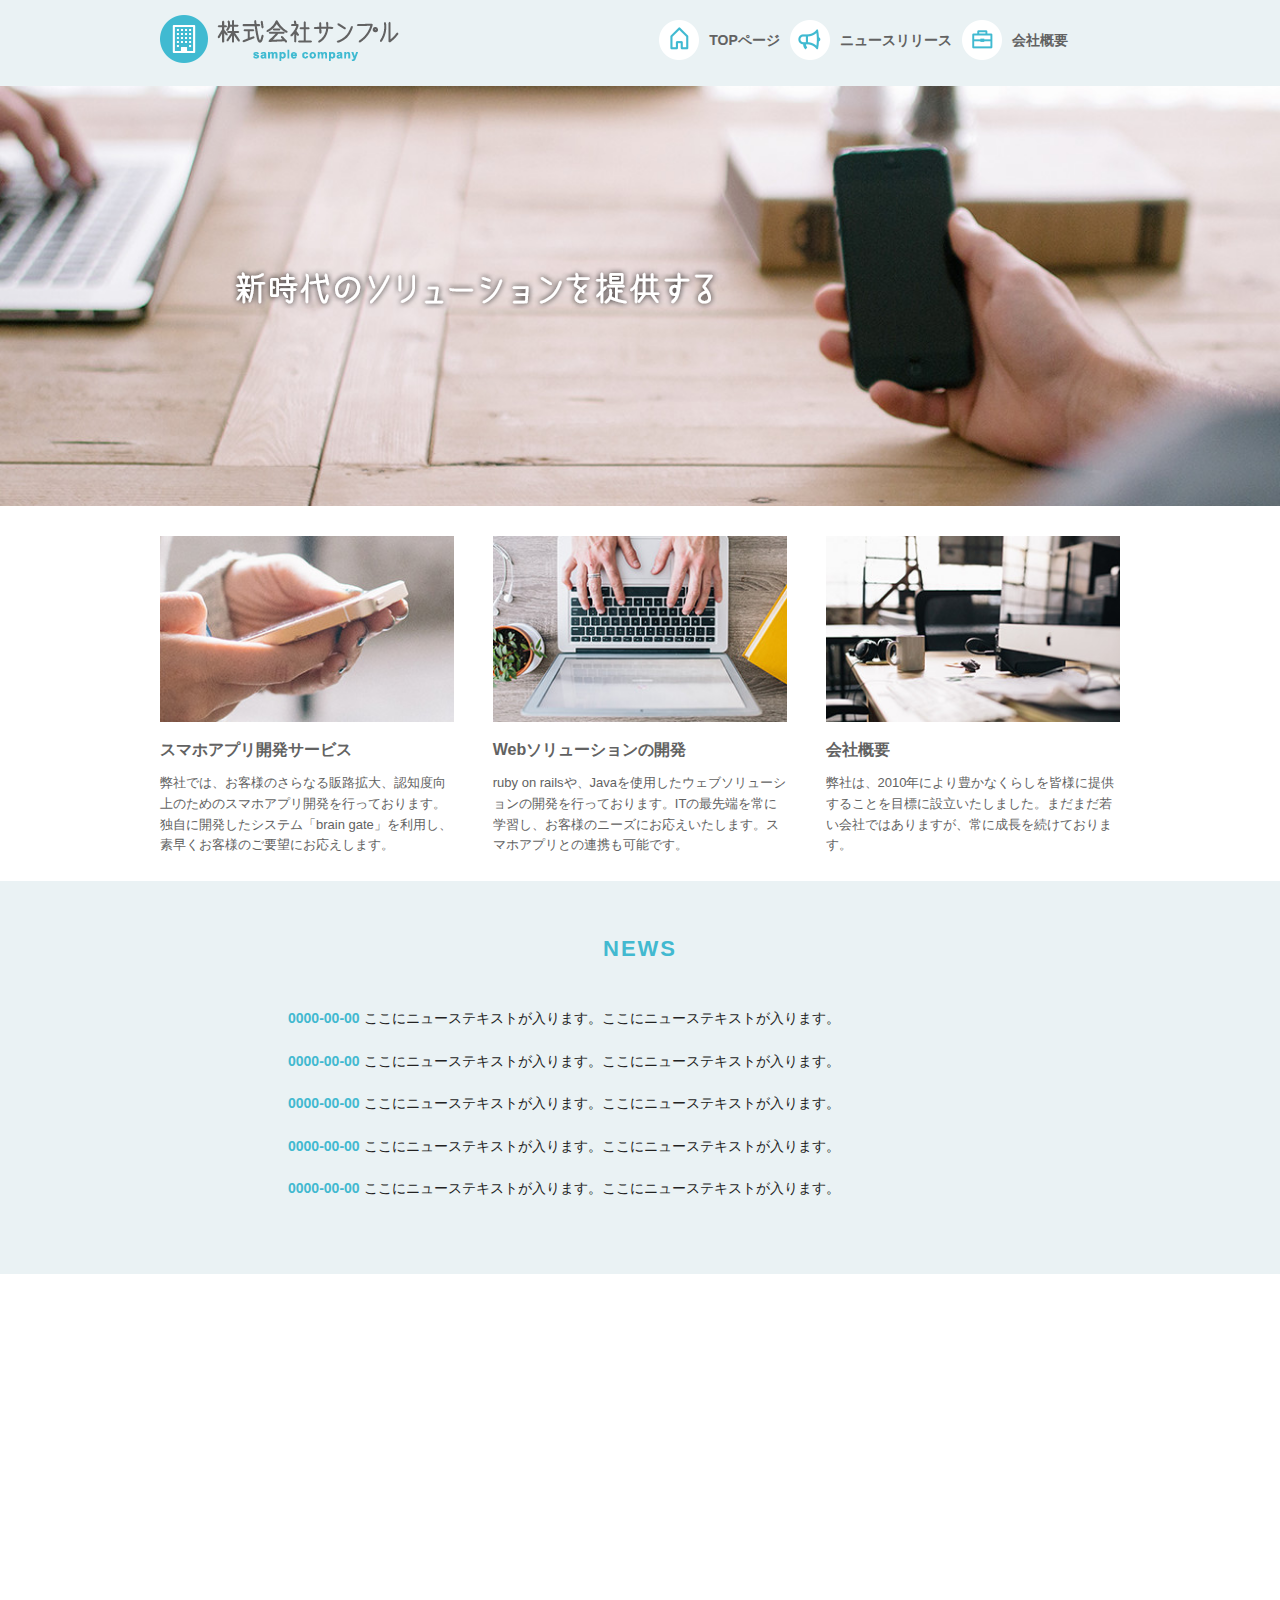
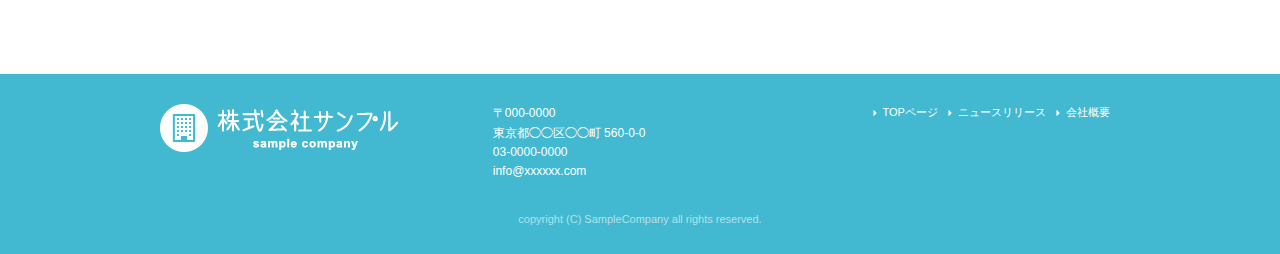
<file: index.html>
<!DOCTYPE html>
<html lang="ja">
<head>

  <!-- Basic Page Needs
  –––––––––––––––––––––––––––––––––––––––––––––––––– -->
  <meta charset="utf-8">
  <title>株式会社サンプル</title>
  <meta name="description" content="">
  <meta name="author" content="">

  <!-- Mobile Specific Metas
  –––––––––––––––––––––––––––––––––––––––––––––––––– -->
  <meta name="viewport" content="width=device-width, initial-scale=1">

  <!-- CSS
  –––––––––––––––––––––––––––––––––––––––––––––––––– -->
  <link rel="stylesheet" href="css/normalize.css">
  <link rel="stylesheet" href="css/skeleton.css">
  <link rel="stylesheet" href="css/sample.css">

  <!-- Favicon
  –––––––––––––––––––––––––––––––––––––––––––––––––– -->
  <link rel="icon" type="image/png" href="images/favicon.png">

</head>
<body>
  <header>
    <div id="header_in" class="container">
      <div class="row">
        <div class="six columns logo">
          
        <h1><a href="index.html"><img class="u-max-full-width" src="images/top/logo.png" alt="株式会社サンプル" srcset="images/top/logo@2x.png 2x" /></a></h1>
        
        </div>
        <div class="six columns navi">
      <div class="sp_navi">
        <img id="sp_navi_btn" class="u-max-full-width" src="images/top/sp_navi.png" alt="sp_navi" srcset="images/top/sp_navi@2x.png 2x" />

          <ul class="sp_navi_li">
            <li><a href="index.html">TOPページ</a></li>
            <li><a href="news.html">ニュースリリース</a></li>
            <li><a href="company.html">会社概要</a></li>
          </ul>
      </div>
          <!-- sp_navi -->
          
          <div class="pc_navi">
            
            <ul class="pc_navi_li">
              <li class="navi_toppage"><a href="index.html">TOPページ</a></li>
              <li class="navi_news"><a href="news.html">ニュースリリース</a></li>
              <li class="navi_company"><a href="company.html">会社概要</a></li>
            </ul>
            
          </div>
          <!-- pc_navi -->
        </div>
      </div>
      <!-- row -->
    </div>
    <!-- header_in -->
  </header>
  
  <div id="cover_area">
  <div class="container">
    <div class="twelve columns">
      <img class="u-max-full-width" src="images/top/cover_read.png" alt="新時代のソリューションを提供する" srcset="images/top/cover_read@2x.png 2x" />
    </div>
  </div>
</div>
<!-- #cover -->

<div id="service_area">

  <div class="container">
    <div class="row">

      <div class="four columns">

        <img class="u-max-full-width" src="images/top/service_01.jpg" alt="スマホアプリ開発サービス" srcset="images/top/service_01@2x.jpg 2x" />

        <div class="service_title">スマホアプリ開発サービス</div>
        <p>弊社では、お客様のさらなる販路拡大、認知度向上のためのスマホアプリ開発を行っております。独自に開発したシステム「brain gate」を利用し、素早くお客様のご要望にお応えします。</p>

      </div><!-- column -->
      <div class="four columns">

        <img class="u-max-full-width" src="images/top/service_02.jpg" alt="Webソリューションの開発" srcset="images/top/service_02@2x.jpg 2x" />

        <div class="service_title">Webソリューションの開発</div>
        <p>ruby on railsや、Javaを使用したウェブソリューションの開発を行っております。ITの最先端を常に学習し、お客様のニーズにお応えいたします。スマホアプリとの連携も可能です。</p>

      </div><!-- column -->
      <div class="four columns">

        <img class="u-max-full-width" src="images/top/service_03.jpg" alt="会社概要" srcset="images/top/service_03@2x.jpg 2x" />

        <div class="service_title">会社概要</div>
        <p>弊社は、2010年により豊かなくらしを皆様に提供することを目標に設立いたしました。まだまだ若い会社ではありますが、常に成長を続けております。</p>

      </div><!-- column -->

    </div>
  </div>

</div>
<!-- #service_area -->

<div id="news_area">

  <div class="container">
    <div class="row">

      <div class="twelve columns">

        <div class="news_title">NEWS</div>

        <ul class="news_lists">
          <li><span>0000-00-00</span> ここにニューステキストが入ります。ここにニューステキストが入ります。</li>
          <li><span>0000-00-00</span> ここにニューステキストが入ります。ここにニューステキストが入ります。</li>
          <li><span>0000-00-00</span> ここにニューステキストが入ります。ここにニューステキストが入ります。</li>
          <li><span>0000-00-00</span> ここにニューステキストが入ります。ここにニューステキストが入ります。</li>
          <li><span>0000-00-00</span> ここにニューステキストが入ります。ここにニューステキストが入ります。</li>
        </ul>

      </div>

    </div>
  </div>

</div>
<!-- #news_area -->

<div id="googlemap_area">

<script src="//maps.google.com/maps/api/js?sensor=true"></script>
<script type="text/javascript">
function googleMap() {
var latlng = new google.maps.LatLng(35.6694293,139.7189323);/* 座標 */
var myOptions = {
zoom: 16, /*拡大比率*/
center: latlng,
scrollwheel: false,
disableDoubleClickZoom: true,
draggable: false,
mapTypeControlOptions: { mapTypeIds: ['style', google.maps.MapTypeId.ROADMAP] }
};
var map = new google.maps.Map(document.getElementById('map1'), myOptions);
/*アイコン設定*/
var icon = new google.maps.MarkerImage('images/top/pin.png',/*画像url*/
new google.maps.Size(48,56),/*アイコンサイズ*/
new google.maps.Point(0,0)/*アイコン位置*/
);
var markerOptions = {
position: latlng,
map: map,
icon: icon,
title: '株式会社サンプル',/*タイトル*/
animation: google.maps.Animation.DROP/*アニメーション*/
};
var marker = new google.maps.Marker(markerOptions);
/*取得スタイルの貼り付け*/
var styleOptions = [
{
"stylers": [
{ "hue": '#	eaf2f4' }
]
}
];
var styledMapOptions = { name: '株式会社サンプル' }/*地図右上のタイトル*/
var sampleType = new google.maps.StyledMapType(styleOptions, styledMapOptions);
map.mapTypes.set('style', sampleType);
map.setMapTypeId('style');
};
google.maps.event.addDomListener(window, 'load', function() {
googleMap();
});
</script>
<div id="map1" style="width:100%; height:400px; margin:0 auto;"></div>

</div>
<!-- #googlemap_area -->

<footer>
  <div class="container">
    <div class="row">
      <div class="four columns sp">
        <img class="u-max-full-width" src="images/top/footer_logo.png" alt="株式会社サンプル" srcset="images/top/footer_logo@2x.png 2x" />
      </div>
      <!-- columns -->
      <div class="four columns foot_address sp">
        〒000-0000<br />
        東京都◯◯区◯◯町 560-0-0<br />
        03-0000-0000<br />
        info@xxxxxx.com
      </div>
      <!-- columns -->
      <div class="four columns">
        <ul class="foot_navi">
          <li><a href="">TOPページ</a></li>
          <li><a href="">ニュースリリース</a></li>
          <li><a href="">会社概要</a></li>
        </ul>
      </div>
      <!-- columns -->
    </div>
    <!-- row -->

    <div class="row">
      <div class="twelve columns sp">
        <p class="copy">copyright (C) SampleCompany all rights reserved.</p>
      </div>
      <!-- columns -->
    </div>
    <!-- row -->
  </div>
</footer>
<!-- //footer -->

<script type="text/javascript" src="//ajax.googleapis.com/ajax/libs/jquery/1.10.2/jquery.min.js"></script>

<script>
  $(function(){
    $(document).ready(function(){

      $("#sp_navi_btn").click(function () {
        $(this).next().slideToggle();
      });

    });
  });
</script>

</body>
</html>
</file>
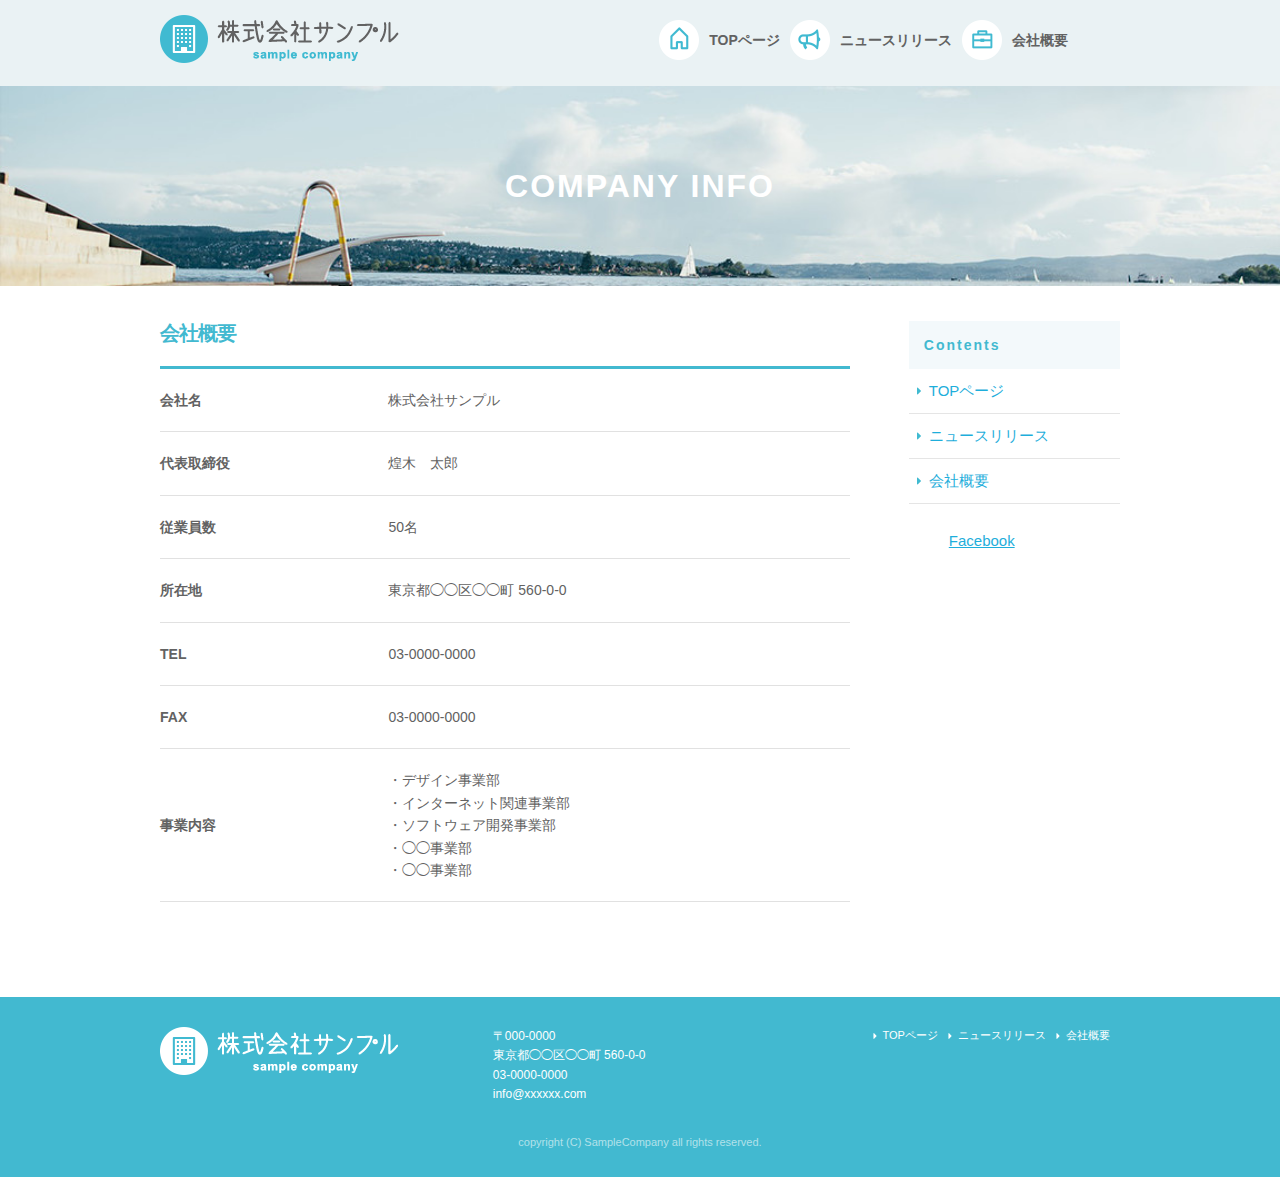
<file: company.html>
<!DOCTYPE html>
<html lang="ja">
<head>

  <!-- Basic Page Needs
  –––––––––––––––––––––––––––––––––––––––––––––––––– -->
  <meta charset="utf-8">
  <title>COMPANY INFO | 株式会社サンプル</title>
  <meta name="description" content="">
  <meta name="author" content="">

  <!-- Mobile Specific Metas
  –––––––––––––––––––––––––––––––––––––––––––––––––– -->
  <meta name="viewport" content="width=device-width, initial-scale=1">

  <!-- CSS
  –––––––––––––––––––––––––––––––––––––––––––––––––– -->
  <link rel="stylesheet" href="css/normalize.css">
  <link rel="stylesheet" href="css/skeleton.css">
  <link rel="stylesheet" href="css/sample.css">

  <!-- Favicon
  –––––––––––––––––––––––––––––––––––––––––––––––––– -->
  <link rel="icon" type="image/png" href="images/favicon.png">

</head>
<body>
    
  <div id="fb-root"></div>
  <script>(function(d, s, id) {
    var js, fjs = d.getElementsByTagName(s)[0];
    if (d.getElementById(id)) return;
    js = d.createElement(s); js.id = id;
    js.src = "//connect.facebook.net/ja_JP/sdk.js#xfbml=1&version=v2.6";
    fjs.parentNode.insertBefore(js, fjs);
  }(document, 'script', 'facebook-jssdk'));</script>
  
    <header>
    <div id="header_in" class="container">
      <div class="row">
        <div class="six columns logo">
          
        <h1><a href="index.html"><img class="u-max-full-width" src="images/top/logo.png" alt="株式会社サンプル" srcset="images/top/logo@2x.png 2x" /></a></h1>
        
        </div>
        <div class="six columns navi">
      <div class="sp_navi">
        <img id="sp_navi_btn" class="u-max-full-width" src="images/top/sp_navi.png" alt="sp_navi" srcset="images/top/sp_navi@2x.png 2x" />

          <ul class="sp_navi_li">
            <li><a href="index.html">TOPページ</a></li>
            <li><a href="news.html">ニュースリリース</a></li>
            <li><a href="company.html">会社概要</a></li>
          </ul>
      </div>
          <!-- sp_navi -->
          
          <div class="pc_navi">
            
            <ul class="pc_navi_li">
              <li class="navi_toppage"><a href="index.html">TOPページ</a></li>
              <li class="navi_news"><a href="news.html">ニュースリリース</a></li>
              <li class="navi_company"><a href="company.html">会社概要</a></li>
            </ul>
            
          </div>
          <!-- pc_navi -->
        </div>
      </div>
      <!-- row -->
    </div>
    <!-- header_in -->        
    </header>
    
    <div id="sub_cover">
        <div class="container">
            <div class="twelve columns">
                <h2>COMPANY INFO</h2>
            </div>
        </div>
        
    </div>
    <!-- sub_cover-->
    
    <div id="contents">
        <div class="container">
            <div class="row">
                
                <div id="main" class="nine columns">
                    <h2 class="company_title">会社概要</h2>
                    
            <table class="u-full-width">
              <tr>
                <th>会社名</th>
                <td>株式会社サンプル</td>
              </tr>
              <tr>
                <th>代表取締役</th>
                <td>煌木　太郎</td>
              </tr>
              <tr>
                <th>従業員数</th>
                <td>50名</td>
              </tr>
              <tr>
                <th>所在地</th>
                <td>東京都◯◯区◯◯町 560-0-0</td>
              </tr>
              <tr>
                <th>TEL</th>
                <td>03-0000-0000</td>
              </tr>
              <tr>
                <th>FAX</th>
                <td>03-0000-0000</td>
              </tr>
              <tr>
                <th>事業内容</th>
                <td>
                  ・デザイン事業部<br />
                  ・インターネット関連事業部<br />
                  ・ソフトウェア開発事業部<br />
                  ・◯◯事業部<br />
                  ・◯◯事業部
                </td>
              </tr>
            </table>
                    
                </div><!-- news -->
                
                <div id="sidebar" class="three columns">
                    <div class="pc_sidemenu">
                        <h3>Contents</h3>
                        <ul>
                            <li><a href="index.html">TOPページ</a></li>
                            <li><a href="news.html">ニュースリリース</a></li>
                            <li><a href="company.html">会社概要</a></li>
                        </ul>
                    </div>
                    
                    <div class="fb-page" data-href="https://www.facebook.com/facebook" data-tabs="timeline" data-height="300" data-small-header="false" data-adapt-container-width="true" data-hide-cover="false" data-show-facepile="false"><div class="fb-xfbml-parse-ignore"><blockquote cite="https://www.facebook.com/facebook"><a href="https://www.facebook.com/facebook">Facebook</a></blockquote></div></div>
                    
                </div>
                
            </div>
        </div>
        
    </div>
    <!-- contents -->
    
<footer>
  <div class="container">
    <div class="row">
      <div class="four columns sp">
        <img class="u-max-full-width" src="images/top/footer_logo.png" alt="株式会社サンプル" srcset="images/top/footer_logo@2x.png 2x" />
      </div>
      <!-- columns -->
      <div class="four columns foot_address sp">
        〒000-0000<br />
        東京都◯◯区◯◯町 560-0-0<br />
        03-0000-0000<br />
        info@xxxxxx.com
      </div>
      <!-- columns -->
      <div class="four columns">
        <ul class="foot_navi">
          <li><a href="">TOPページ</a></li>
          <li><a href="">ニュースリリース</a></li>
          <li><a href="">会社概要</a></li>
        </ul>
      </div>
      <!-- columns -->
    </div>
    <!-- row -->

    <div class="row">
      <div class="twelve columns sp">
        <p class="copy">copyright (C) SampleCompany all rights reserved.</p>
      </div>
      <!-- columns -->
    </div>
    <!-- row -->
  </div>
</footer>
<!-- //footer -->

<script type="text/javascript" src="//ajax.googleapis.com/ajax/libs/jquery/1.10.2/jquery.min.js"></script>

<script>
  $(function(){
    $(document).ready(function(){

      $("#sp_navi_btn").click(function () {
        $(this).next().slideToggle();
      });

    });
  });
</script>

</body>
</html>
</file>
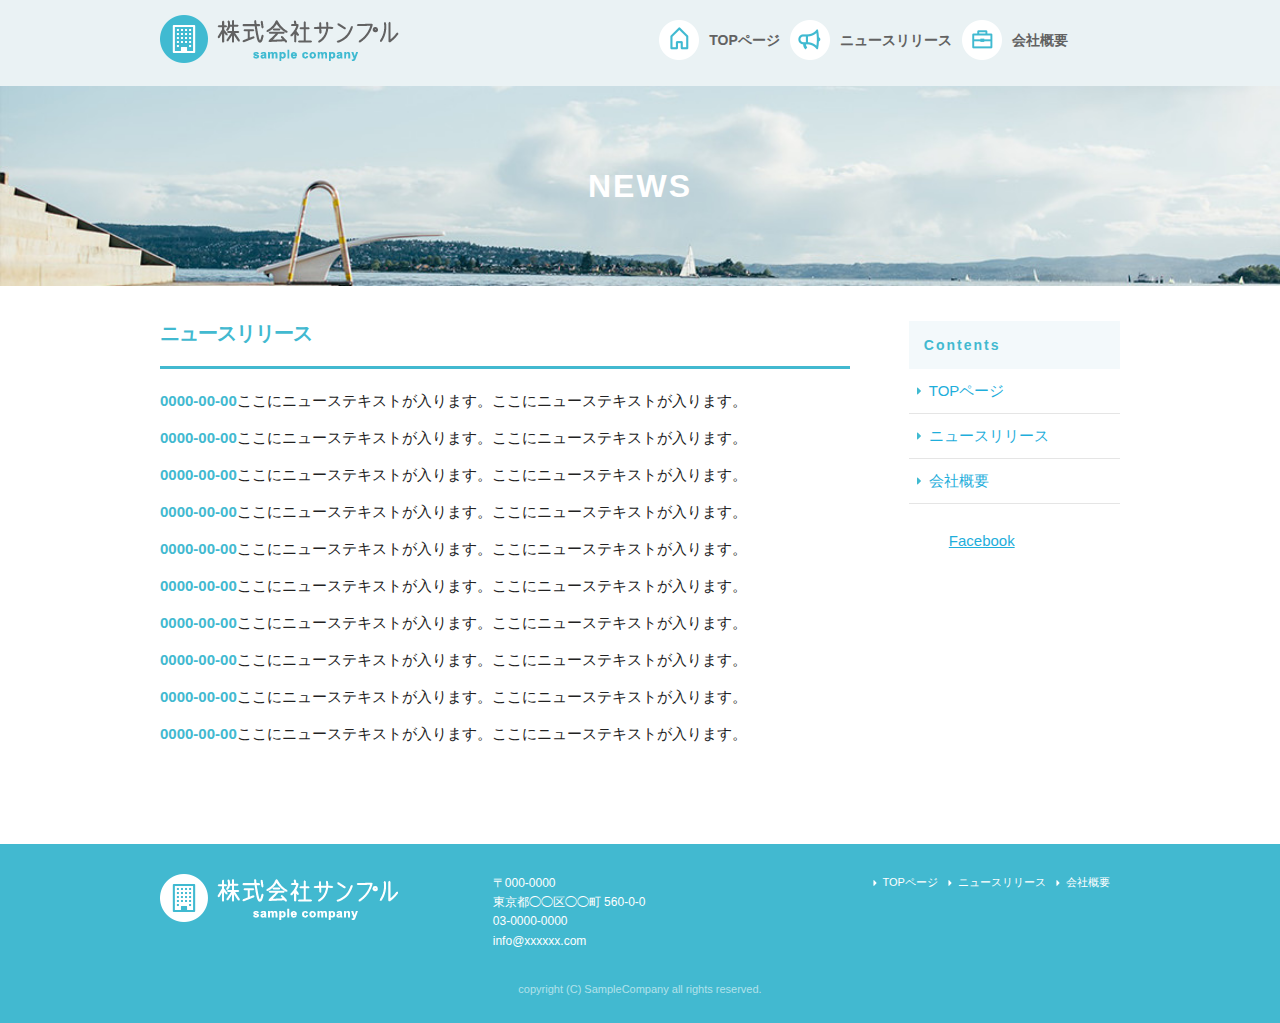
<file: news.html>
<!DOCTYPE html>
<html lang="ja">
<head>

  <!-- Basic Page Needs
  –––––––––––––––––––––––––––––––––––––––––––––––––– -->
  <meta charset="utf-8">
  <title>NEWS | 株式会社サンプル</title>
  <meta name="description" content="">
  <meta name="author" content="">

  <!-- Mobile Specific Metas
  –––––––––––––––––––––––––––––––––––––––––––––––––– -->
  <meta name="viewport" content="width=device-width, initial-scale=1">

  <!-- CSS
  –––––––––––––––––––––––––––––––––––––––––––––––––– -->
  <link rel="stylesheet" href="css/normalize.css">
  <link rel="stylesheet" href="css/skeleton.css">
  <link rel="stylesheet" href="css/sample.css">

  <!-- Favicon
  –––––––––––––––––––––––––––––––––––––––––––––––––– -->
  <link rel="icon" type="image/png" href="images/favicon.png">

</head>
<body>
    
  <div id="fb-root"></div>
  <script>(function(d, s, id) {
    var js, fjs = d.getElementsByTagName(s)[0];
    if (d.getElementById(id)) return;
    js = d.createElement(s); js.id = id;
    js.src = "//connect.facebook.net/ja_JP/sdk.js#xfbml=1&version=v2.6";
    fjs.parentNode.insertBefore(js, fjs);
  }(document, 'script', 'facebook-jssdk'));</script>
  
    <header>
    <div id="header_in" class="container">
      <div class="row">
        <div class="six columns logo">
          
        <h1><a href="index.html"><img class="u-max-full-width" src="images/top/logo.png" alt="株式会社サンプル" srcset="images/top/logo@2x.png 2x" /></a></h1>
        
        </div>
        <div class="six columns navi">
      <div class="sp_navi">
        <img id="sp_navi_btn" class="u-max-full-width" src="images/top/sp_navi.png" alt="sp_navi" srcset="images/top/sp_navi@2x.png 2x" />

          <ul class="sp_navi_li">
            <li><a href="index.html">TOPページ</a></li>
            <li><a href="news.html">ニュースリリース</a></li>
            <li><a href="company.html">会社概要</a></li>
          </ul>
      </div>
          <!-- sp_navi -->
          
          <div class="pc_navi">
            
            <ul class="pc_navi_li">
              <li class="navi_toppage"><a href="index.html">TOPページ</a></li>
              <li class="navi_news"><a href="news.html">ニュースリリース</a></li>
              <li class="navi_company"><a href="company.html">会社概要</a></li>
            </ul>
            
          </div>
          <!-- pc_navi -->
        </div>
      </div>
      <!-- row -->
    </div>
    <!-- header_in -->        
    </header>
    
    <div id="sub_cover">
        <div class="container">
            <div class="twelve columns">
                <h2>NEWS</h2>
            </div>
        </div>
        
    </div>
    <!-- sub_cover-->
    
    <div id="contents">
        <div class="container">
            <div class="row">
                
                <div id="main" class="nine columns">
                    <h2>ニュースリリース</h2>
                    <ul class="news_li">
                        <li><span>0000-00-00</span>ここにニューステキストが入ります。ここにニューステキストが入ります。</li>
                        <li><span>0000-00-00</span>ここにニューステキストが入ります。ここにニューステキストが入ります。</li>
                        <li><span>0000-00-00</span>ここにニューステキストが入ります。ここにニューステキストが入ります。</li>
                        <li><span>0000-00-00</span>ここにニューステキストが入ります。ここにニューステキストが入ります。</li>
                        <li><span>0000-00-00</span>ここにニューステキストが入ります。ここにニューステキストが入ります。</li>
                        <li><span>0000-00-00</span>ここにニューステキストが入ります。ここにニューステキストが入ります。</li>
                        <li><span>0000-00-00</span>ここにニューステキストが入ります。ここにニューステキストが入ります。</li>
                        <li><span>0000-00-00</span>ここにニューステキストが入ります。ここにニューステキストが入ります。</li>
                        <li><span>0000-00-00</span>ここにニューステキストが入ります。ここにニューステキストが入ります。</li>
                        <li><span>0000-00-00</span>ここにニューステキストが入ります。ここにニューステキストが入ります。</li>
                    </ul>
                </div><!-- news -->
                
                <div id="sidebar" class="three columns">
                    <div class="pc_sidemenu">
                        <h3>Contents</h3>
                        <ul>
                            <li><a href="index.html">TOPページ</a></li>
                            <li><a href="news.html">ニュースリリース</a></li>
                            <li><a href="company.html">会社概要</a></li>
                        </ul>
                    </div>
                    
                    <div class="fb-page" data-href="https://www.facebook.com/facebook" data-tabs="timeline" data-height="300" data-small-header="false" data-adapt-container-width="true" data-hide-cover="false" data-show-facepile="false"><div class="fb-xfbml-parse-ignore"><blockquote cite="https://www.facebook.com/facebook"><a href="https://www.facebook.com/facebook">Facebook</a></blockquote></div></div>
                    
                </div>
                
            </div>
        </div>
        
    </div>
    <!-- contents -->
    
<footer>
  <div class="container">
    <div class="row">
      <div class="four columns sp">
        <img class="u-max-full-width" src="images/top/footer_logo.png" alt="株式会社サンプル" srcset="images/top/footer_logo@2x.png 2x" />
      </div>
      <!-- columns -->
      <div class="four columns foot_address sp">
        〒000-0000<br />
        東京都◯◯区◯◯町 560-0-0<br />
        03-0000-0000<br />
        info@xxxxxx.com
      </div>
      <!-- columns -->
      <div class="four columns">
        <ul class="foot_navi">
          <li><a href="">TOPページ</a></li>
          <li><a href="">ニュースリリース</a></li>
          <li><a href="">会社概要</a></li>
        </ul>
      </div>
      <!-- columns -->
    </div>
    <!-- row -->

    <div class="row">
      <div class="twelve columns sp">
        <p class="copy">copyright (C) SampleCompany all rights reserved.</p>
      </div>
      <!-- columns -->
    </div>
    <!-- row -->
  </div>
</footer>
<!-- //footer -->

<script type="text/javascript" src="//ajax.googleapis.com/ajax/libs/jquery/1.10.2/jquery.min.js"></script>

<script>
  $(function(){
    $(document).ready(function(){

      $("#sp_navi_btn").click(function () {
        $(this).next().slideToggle();
      });

    });
  });
</script>

</body>
</html>
</file>
<file: css/skeleton.css>
/*
* Skeleton V2.0.4
* Copyright 2014, Dave Gamache
* www.getskeleton.com
* Free to use under the MIT license.
* http://www.opensource.org/licenses/mit-license.php
* 12/29/2014
*/


/* Table of contents
––––––––––––––––––––––––––––––––––––––––––––––––––
- Grid
- Base Styles
- Typography
- Links
- Buttons
- Forms
- Lists
- Code
- Tables
- Spacing
- Utilities
- Clearing
- Media Queries
*/


/* Grid
–––––––––––––––––––––––––––––––––––––––––––––––––– */
.container {
  position: relative;
  width: 100%;
  max-width: 960px;
  margin: 0 auto;
  padding: 0 20px;
  box-sizing: border-box; }
.column,
.columns {
  width: 100%;
  float: left;
  box-sizing: border-box; }

/* For devices larger than 400px */
@media (min-width: 400px) {
  .container {
    width: 85%;
    padding: 0; }
}

/* For devices larger than 550px */
@media (min-width: 550px) {
  .container {
    width: 80%; }
  .column,
  .columns {
    margin-left: 4%; }
  .column:first-child,
  .columns:first-child {
    margin-left: 0; }

  .one.column,
  .one.columns                    { width: 4.66666666667%; }
  .two.columns                    { width: 13.3333333333%; }
  .three.columns                  { width: 22%;            }
  .four.columns                   { width: 30.6666666667%; }
  .five.columns                   { width: 39.3333333333%; }
  .six.columns                    { width: 48%;            }
  .seven.columns                  { width: 56.6666666667%; }
  .eight.columns                  { width: 65.3333333333%; }
  .nine.columns                   { width: 74.0%;          }
  .ten.columns                    { width: 82.6666666667%; }
  .eleven.columns                 { width: 91.3333333333%; }
  .twelve.columns                 { width: 100%; margin-left: 0; }

  .one-third.column               { width: 30.6666666667%; }
  .two-thirds.column              { width: 65.3333333333%; }

  .one-half.column                { width: 48%; }

  /* Offsets */
  .offset-by-one.column,
  .offset-by-one.columns          { margin-left: 8.66666666667%; }
  .offset-by-two.column,
  .offset-by-two.columns          { margin-left: 17.3333333333%; }
  .offset-by-three.column,
  .offset-by-three.columns        { margin-left: 26%;            }
  .offset-by-four.column,
  .offset-by-four.columns         { margin-left: 34.6666666667%; }
  .offset-by-five.column,
  .offset-by-five.columns         { margin-left: 43.3333333333%; }
  .offset-by-six.column,
  .offset-by-six.columns          { margin-left: 52%;            }
  .offset-by-seven.column,
  .offset-by-seven.columns        { margin-left: 60.6666666667%; }
  .offset-by-eight.column,
  .offset-by-eight.columns        { margin-left: 69.3333333333%; }
  .offset-by-nine.column,
  .offset-by-nine.columns         { margin-left: 78.0%;          }
  .offset-by-ten.column,
  .offset-by-ten.columns          { margin-left: 86.6666666667%; }
  .offset-by-eleven.column,
  .offset-by-eleven.columns       { margin-left: 95.3333333333%; }

  .offset-by-one-third.column,
  .offset-by-one-third.columns    { margin-left: 34.6666666667%; }
  .offset-by-two-thirds.column,
  .offset-by-two-thirds.columns   { margin-left: 69.3333333333%; }

  .offset-by-one-half.column,
  .offset-by-one-half.columns     { margin-left: 52%; }

}


/* Base Styles
–––––––––––––––––––––––––––––––––––––––––––––––––– */
/* NOTE
html is set to 62.5% so that all the REM measurements throughout Skeleton
are based on 10px sizing. So basically 1.5rem = 15px :) */
html {
  font-size: 62.5%; }
body {
  font-size: 1.5em; /* currently ems cause chrome bug misinterpreting rems on body element */
  line-height: 1.6;
  font-weight: 400;
  font-family: "Raleway", "HelveticaNeue", "Helvetica Neue", Helvetica, Arial, sans-serif;
  color: #222; }


/* Typography
–––––––––––––––––––––––––––––––––––––––––––––––––– */
h1, h2, h3, h4, h5, h6 {
  margin-top: 0;
  margin-bottom: 2rem;
  font-weight: 300; }
h1 { font-size: 4.0rem; line-height: 1.2;  letter-spacing: -.1rem;}
h2 { font-size: 3.6rem; line-height: 1.25; letter-spacing: -.1rem; }
h3 { font-size: 3.0rem; line-height: 1.3;  letter-spacing: -.1rem; }
h4 { font-size: 2.4rem; line-height: 1.35; letter-spacing: -.08rem; }
h5 { font-size: 1.8rem; line-height: 1.5;  letter-spacing: -.05rem; }
h6 { font-size: 1.5rem; line-height: 1.6;  letter-spacing: 0; }

/* Larger than phablet */
@media (min-width: 550px) {
  h1 { font-size: 5.0rem; }
  h2 { font-size: 4.2rem; }
  h3 { font-size: 3.6rem; }
  h4 { font-size: 3.0rem; }
  h5 { font-size: 2.4rem; }
  h6 { font-size: 1.5rem; }
}

p {
  margin-top: 0; }


/* Links
–––––––––––––––––––––––––––––––––––––––––––––––––– */
a {
  color: #1EAEDB; }
a:hover {
  color: #0FA0CE; }


/* Buttons
–––––––––––––––––––––––––––––––––––––––––––––––––– */
.button,
button,
input[type="submit"],
input[type="reset"],
input[type="button"] {
  display: inline-block;
  height: 38px;
  padding: 0 30px;
  color: #555;
  text-align: center;
  font-size: 11px;
  font-weight: 600;
  line-height: 38px;
  letter-spacing: .1rem;
  text-transform: uppercase;
  text-decoration: none;
  white-space: nowrap;
  background-color: transparent;
  border-radius: 4px;
  border: 1px solid #bbb;
  cursor: pointer;
  box-sizing: border-box; }
.button:hover,
button:hover,
input[type="submit"]:hover,
input[type="reset"]:hover,
input[type="button"]:hover,
.button:focus,
button:focus,
input[type="submit"]:focus,
input[type="reset"]:focus,
input[type="button"]:focus {
  color: #333;
  border-color: #888;
  outline: 0; }
.button.button-primary,
button.button-primary,
input[type="submit"].button-primary,
input[type="reset"].button-primary,
input[type="button"].button-primary {
  color: #FFF;
  background-color: #33C3F0;
  border-color: #33C3F0; }
.button.button-primary:hover,
button.button-primary:hover,
input[type="submit"].button-primary:hover,
input[type="reset"].button-primary:hover,
input[type="button"].button-primary:hover,
.button.button-primary:focus,
button.button-primary:focus,
input[type="submit"].button-primary:focus,
input[type="reset"].button-primary:focus,
input[type="button"].button-primary:focus {
  color: #FFF;
  background-color: #1EAEDB;
  border-color: #1EAEDB; }


/* Forms
–––––––––––––––––––––––––––––––––––––––––––––––––– */
input[type="email"],
input[type="number"],
input[type="search"],
input[type="text"],
input[type="tel"],
input[type="url"],
input[type="password"],
textarea,
select {
  height: 38px;
  padding: 6px 10px; /* The 6px vertically centers text on FF, ignored by Webkit */
  background-color: #fff;
  border: 1px solid #D1D1D1;
  border-radius: 4px;
  box-shadow: none;
  box-sizing: border-box; }
/* Removes awkward default styles on some inputs for iOS */
input[type="email"],
input[type="number"],
input[type="search"],
input[type="text"],
input[type="tel"],
input[type="url"],
input[type="password"],
textarea {
  -webkit-appearance: none;
     -moz-appearance: none;
          appearance: none; }
textarea {
  min-height: 65px;
  padding-top: 6px;
  padding-bottom: 6px; }
input[type="email"]:focus,
input[type="number"]:focus,
input[type="search"]:focus,
input[type="text"]:focus,
input[type="tel"]:focus,
input[type="url"]:focus,
input[type="password"]:focus,
textarea:focus,
select:focus {
  border: 1px solid #33C3F0;
  outline: 0; }
label,
legend {
  display: block;
  margin-bottom: .5rem;
  font-weight: 600; }
fieldset {
  padding: 0;
  border-width: 0; }
input[type="checkbox"],
input[type="radio"] {
  display: inline; }
label > .label-body {
  display: inline-block;
  margin-left: .5rem;
  font-weight: normal; }


/* Lists
–––––––––––––––––––––––––––––––––––––––––––––––––– */
ul {
  list-style: circle inside; }
ol {
  list-style: decimal inside; }
ol, ul {
  padding-left: 0;
  margin-top: 0; }
ul ul,
ul ol,
ol ol,
ol ul {
  margin: 1.5rem 0 1.5rem 3rem;
  font-size: 90%; }
li {
  margin-bottom: 1rem; }


/* Code
–––––––––––––––––––––––––––––––––––––––––––––––––– */
code {
  padding: .2rem .5rem;
  margin: 0 .2rem;
  font-size: 90%;
  white-space: nowrap;
  background: #F1F1F1;
  border: 1px solid #E1E1E1;
  border-radius: 4px; }
pre > code {
  display: block;
  padding: 1rem 1.5rem;
  white-space: pre; }


/* Tables
–––––––––––––––––––––––––––––––––––––––––––––––––– */
th,
td {
  padding: 12px 15px;
  text-align: left;
  border-bottom: 1px solid #E1E1E1; }
th:first-child,
td:first-child {
  padding-left: 0; }
th:last-child,
td:last-child {
  padding-right: 0; }


/* Spacing
–––––––––––––––––––––––––––––––––––––––––––––––––– */
button,
.button {
  margin-bottom: 1rem; }
input,
textarea,
select,
fieldset {
  margin-bottom: 1.5rem; }
pre,
blockquote,
dl,
figure,
table,
p,
ul,
ol,
form {
  margin-bottom: 2.5rem; }


/* Utilities
–––––––––––––––––––––––––––––––––––––––––––––––––– */
.u-full-width {
  width: 100%;
  box-sizing: border-box; }
.u-max-full-width {
  max-width: 100%;
  box-sizing: border-box; }
.u-pull-right {
  float: right; }
.u-pull-left {
  float: left; }


/* Misc
–––––––––––––––––––––––––––––––––––––––––––––––––– */
hr {
  margin-top: 3rem;
  margin-bottom: 3.5rem;
  border-width: 0;
  border-top: 1px solid #E1E1E1; }


/* Clearing
–––––––––––––––––––––––––––––––––––––––––––––––––– */

/* Self Clearing Goodness */
.container:after,
.row:after,
.u-cf {
  content: "";
  display: table;
  clear: both; }


/* Media Queries
–––––––––––––––––––––––––––––––––––––––––––––––––– */
/*
Note: The best way to structure the use of media queries is to create the queries
near the relevant code. For example, if you wanted to change the styles for buttons
on small devices, paste the mobile query code up in the buttons section and style it
there.
*/


/* Larger than mobile */
@media (min-width: 400px) {}

/* Larger than phablet (also point when grid becomes active) */
@media (min-width: 550px) {}

/* Larger than tablet */
@media (min-width: 750px) {}

/* Larger than desktop */
@media (min-width: 1000px) {}

/* Larger than Desktop HD */
@media (min-width: 1200px) {}
</file>
<file: css/sample.css>
html {
  font-size: 62.5%; }

header {
  background: #eaf2f4; }
  header #header_in {
    padding-top: 10px;
    padding-bottom: 4px; }
  @media (max-width: 550px) {
    header .logo {
      width: 190px; }
    header .navi {
      width: 40px;
      float: right; } }
  header .sp_navi_li {
    width: 180px;
    position: absolute;
    top: 50px;
    right: 2%;
    border: 1px solid #eee;
    background: white;
    margin: 0;
    padding: 0;
    display: none;
    z-index: 100; }
    header .sp_navi_li li {
      list-style: none;
      margin: 0;
      padding: 0; }
      header .sp_navi_li li a {
        display: block;
        padding: 10px 8px;
        border-bottom: 1px solid #eee;
        font-size: 14px;
        text-decoration: none; }
  @media (min-width: 550px) {
    header .sp_navi {
      display: none; }
    header #header_in {
      padding: 15px 0 10px 0; }
    header .pc_navi_li {
      margin: 0;
      padding: 0; }
      header .pc_navi_li li {
        list-style: none;
        margin: 5px 0 0 0;
        padding: 0; }
        header .pc_navi_li li a {
          color: #626262;
          text-decoration: none;
          font-weight: bold;
          font-size: 14px;
          font-size: 1.4rem;
          float: left;
          padding-right: 10px; }
        header .pc_navi_li li a:hover {
          color: #42b9d0; }
      header .pc_navi_li li.navi_toppage a {
        background-repeat: no-repeat;
        display: inline-block;
        line-height: 40px;
        padding-left: 50px;
        background-image: url("../images/top/navi_top.png");
        background-size: 40px 40px; } }
    @media screen and (min-width: 550px) and (-webkit-min-device-pixel-ratio: 2), (min-width: 550px) and (min-resolution: 2dppx) {
      header .pc_navi_li li.navi_toppage a {
        background-image: url("../images/top/navi_top@2x.png"); } }
  @media (min-width: 550px) {
      header .pc_navi_li li.navi_news a {
        background-repeat: no-repeat;
        display: inline-block;
        line-height: 40px;
        padding-left: 50px;
        background-image: url("../images/top/navi_news.png");
        background-size: 40px 40px; } }
    @media screen and (min-width: 550px) and (-webkit-min-device-pixel-ratio: 2), (min-width: 550px) and (min-resolution: 2dppx) {
      header .pc_navi_li li.navi_news a {
        background-image: url("../images/top/navi_news@2x.png"); } }
  @media (min-width: 550px) {
      header .pc_navi_li li.navi_company a {
        background-repeat: no-repeat;
        display: inline-block;
        line-height: 40px;
        padding-left: 50px;
        background-image: url("../images/top/navi_company.png");
        background-size: 40px 40px; } }
    @media screen and (min-width: 550px) and (-webkit-min-device-pixel-ratio: 2), (min-width: 550px) and (min-resolution: 2dppx) {
      header .pc_navi_li li.navi_company a {
        background-image: url("../images/top/navi_company@2x.png"); } }

  @media (max-width: 550px) {
    header .pc_navi {
      display: none; } }

#cover_area {
  text-align: center;
  padding: 80px 0;
  background-image: url("../images/top/cover.jpg");
  background-size: cover; }
  @media screen and (-webkit-min-device-pixel-ratio: 2), (min-resolution: 2dppx) {
    #cover_area {
      background-image: url("../images/top/cover@2x.jpg"); } }
  @media (min-width: 550px) {
    #cover_area {
      text-align: left;
      height: 420px;
      padding: 0; }
      #cover_area img {
        margin-top: 180px;
        margin-left: 70px; } }

#sub_cover {
  text-align: center;
  padding: 40px 0;
  background-image: url("../images/news/sub_cover.jpg");
  background-size: cover; }
  #sub_cover h2 {
    color: white;
    font-size: 1.6rem;
    font-weight: bold;
    letter-spacing: 0.2rem;
    margin: 0; }
  @media screen and (-webkit-min-device-pixel-ratio: 2), (min-resolution: 2dppx) {
    #sub_cover {
      background-image: url("../images/news/sub_cover@2x.jpg"); } }
  @media (min-width: 550px) {
    #sub_cover {
      padding: 80px 0; }
      #sub_cover h2 {
        font-size: 3.2rem;
        letter-spacing: 0.2rem; } }

#service_area {
  padding-top: 20px; }
  @media (min-width: 550px) {
    #service_area {
      padding-top: 30px; } }
  #service_area .columns {
    color: #626262; }
    #service_area .columns .service_title {
      font-size: 18px;
      font-size: 1.8rem;
      font-weight: bold;
      margin-top: 8px; }
    #service_area .columns p {
      font-size: 15px;
      font-size: 1.5rem;
      margin-top: 10px; }
    @media (min-width: 550px) {
      #service_area .columns .service_title {
        font-size: 16px;
        font-size: 1.6rem; }
      #service_area .columns p {
        font-size: 13px;
        font-size: 1.3rem; } }

#news_area {
  background-color: #eaf2f4; }
  @media (min-width: 550px) {
    #news_area .container {
      padding: 0px 10% 50px 10%; } }
  #news_area .news_title {
    text-align: center;
    font-size: 26px;
    font-size: 2.6rem;
    color: #42b9d0;
    padding: 15px 0 10px 0;
    font-weight: bold;
    letter-spacing: 0.2rem; }
  #news_area .news_lists li {
    list-style: none;
    font-size: 15px;
    font-size: 1.5rem; }
    #news_area .news_lists li span {
      color: #42b9d0;
      font-weight: bold;
      display: block;
      margin-bottom: 3px; }
  @media (min-width: 550px) {
    #news_area .news_title {
      text-align: center;
      font-size: 22px;
      font-size: 2.2rem;
      color: #42b9d0;
      padding: 50px 0 41px 0;
      letter-spacing: 0.2rem; }
    #news_area .news_lists li {
      list-style: none;
      font-size: 14px;
      font-size: 1.4rem;
      margin-bottom: 20px; }
      #news_area .news_lists li span {
        color: #42b9d0;
        font-weight: bold;
        display: inline;
        margin-bottom: 0px; } }

#contents {
  padding-top: 20px; }
  @media (min-width: 550px) {
    #contents {
      padding-top: 35px;
      padding-bottom: 70px; }
      #contents #main {
        padding-right: 20px; } }
  #contents #main h2 {
    color: #42b9d0;
    border-bottom: #42b9d0 solid 3px;
    font-size: 1.5rem;
    font-weight: bold;
    padding-bottom: 15px; }
  #contents #main .news_li {
    font-size: 1.5rem; }
    #contents #main .news_li li {
      list-style-image: initial;
      list-style-position: initial;
      list-style-type: none; }
      #contents #main .news_li li span {
        color: #42b9d0;
        display: block;
        margin-bottom: 3px;
        font-weight: bold; }
  @media (min-width: 550px) {
    #contents #main h2 {
      font-size: 2rem;
      padding-bottom: 20px; }
    #contents #main .news_li li span {
      display: inline-block; } }
  @media (max-width: 550px) {
    #contents #sidebar {
      padding-bottom: 20px; }
      #contents #sidebar .pc_sidemenu {
        display: none; } }
  @media (min-width: 550px) {
    #contents #sidebar .pc_sidemenu h3 {
      color: #42b9d0;
      background-color: #f3f9fb;
      font-size: 1.4rem;
      font-weight: bold;
      margin-bottom: 0;
      letter-spacing: 0.2rem;
      padding: 15px; }
    #contents #sidebar .pc_sidemenu li {
      list-style: none;
      display: block;
      background-image: url(../images/news/side_arrow.png);
      background-position: 8px center;
      background-repeat: no-repeat;
      background-size: 4px 8px;
      border-bottom: 1px solid #e5e5e5;
      padding: 10px 10px 10px 20px;
      margin: 0; }
      #contents #sidebar .pc_sidemenu li a {
        text-decoration-line: none; }
    #contents #sidebar .fb_iframe_widget {
      display: inline-block;
      position: relative; } }

footer {
  background-color: #42b9d0;
  color: #fff;
  padding-top: 20px; }
  @media (max-width: 550px) {
    footer .container {
      margin: 0;
      padding: 0; }
    footer .sp {
      padding: 0 6%;
      margin: 0 auto; }
    footer .foot_navi {
      margin-top: 20px; }
      footer .foot_navi li {
        list-style: none;
        margin-bottom: 1px; }
        footer .foot_navi li a {
          color: #42b9d0;
          background-color: #eaf2f4;
          display: block;
          text-align: center;
          font-weight: bold;
          text-decoration: none;
          font-size: 16px;
          font-size: 1.6rem;
          padding: 16px 0; } }
  footer .foot_address {
    font-size: 16px;
    font-size: 1.6rem;
    padding-top: 10px; }
  footer .copy {
    text-align: center;
    font-size: 11px;
    font-size: 1.1rem;
    color: #b2e1ea; }
  @media (min-width: 550px) {
    footer {
      padding-top: 30px; }
      footer .foot_address {
        padding: 0px;
        font-size: 12px;
        font-size: 1.2rem; }
      footer .foot_navi {
        float: right; }
        footer .foot_navi li {
          list-style: none;
          background-repeat: no-repeat;
          background-position: left center;
          display: inline-block;
          float: left;
          margin-right: 10px;
          font-size: 11px;
          font-size: 1.1rem;
          background-image: url("../images/top/foot_arroehead.png");
          background-size: 4px 6px; } }
      @media screen and (min-width: 550px) and (-webkit-min-device-pixel-ratio: 2), (min-width: 550px) and (min-resolution: 2dppx) {
        footer .foot_navi li {
          background-image: url("../images/top/foot_arroehead@2x.png"); } }
  @media (min-width: 550px) {
        footer .foot_navi a {
          color: white;
          padding-left: 10px;
          text-decoration: none; }
        footer .foot_navi a:hover {
          color: #eaf2f4; }
      footer .copy {
        margin-top: 30px; } }

h1 {
  margin: 0;
  padding: 0; }

#contents #main h2.company_title {
  margin-bottom: 0; }
#contents #main th {
  color: #626262;
  font-size: 1.4rem;
  padding: 20px 20px 20px 0; }
#contents #main td {
  color: #626262;
  font-size: 1.4rem;
  padding: 20px 0 20px 0; }

/*# sourceMappingURL=sample.css.map */
</file>
